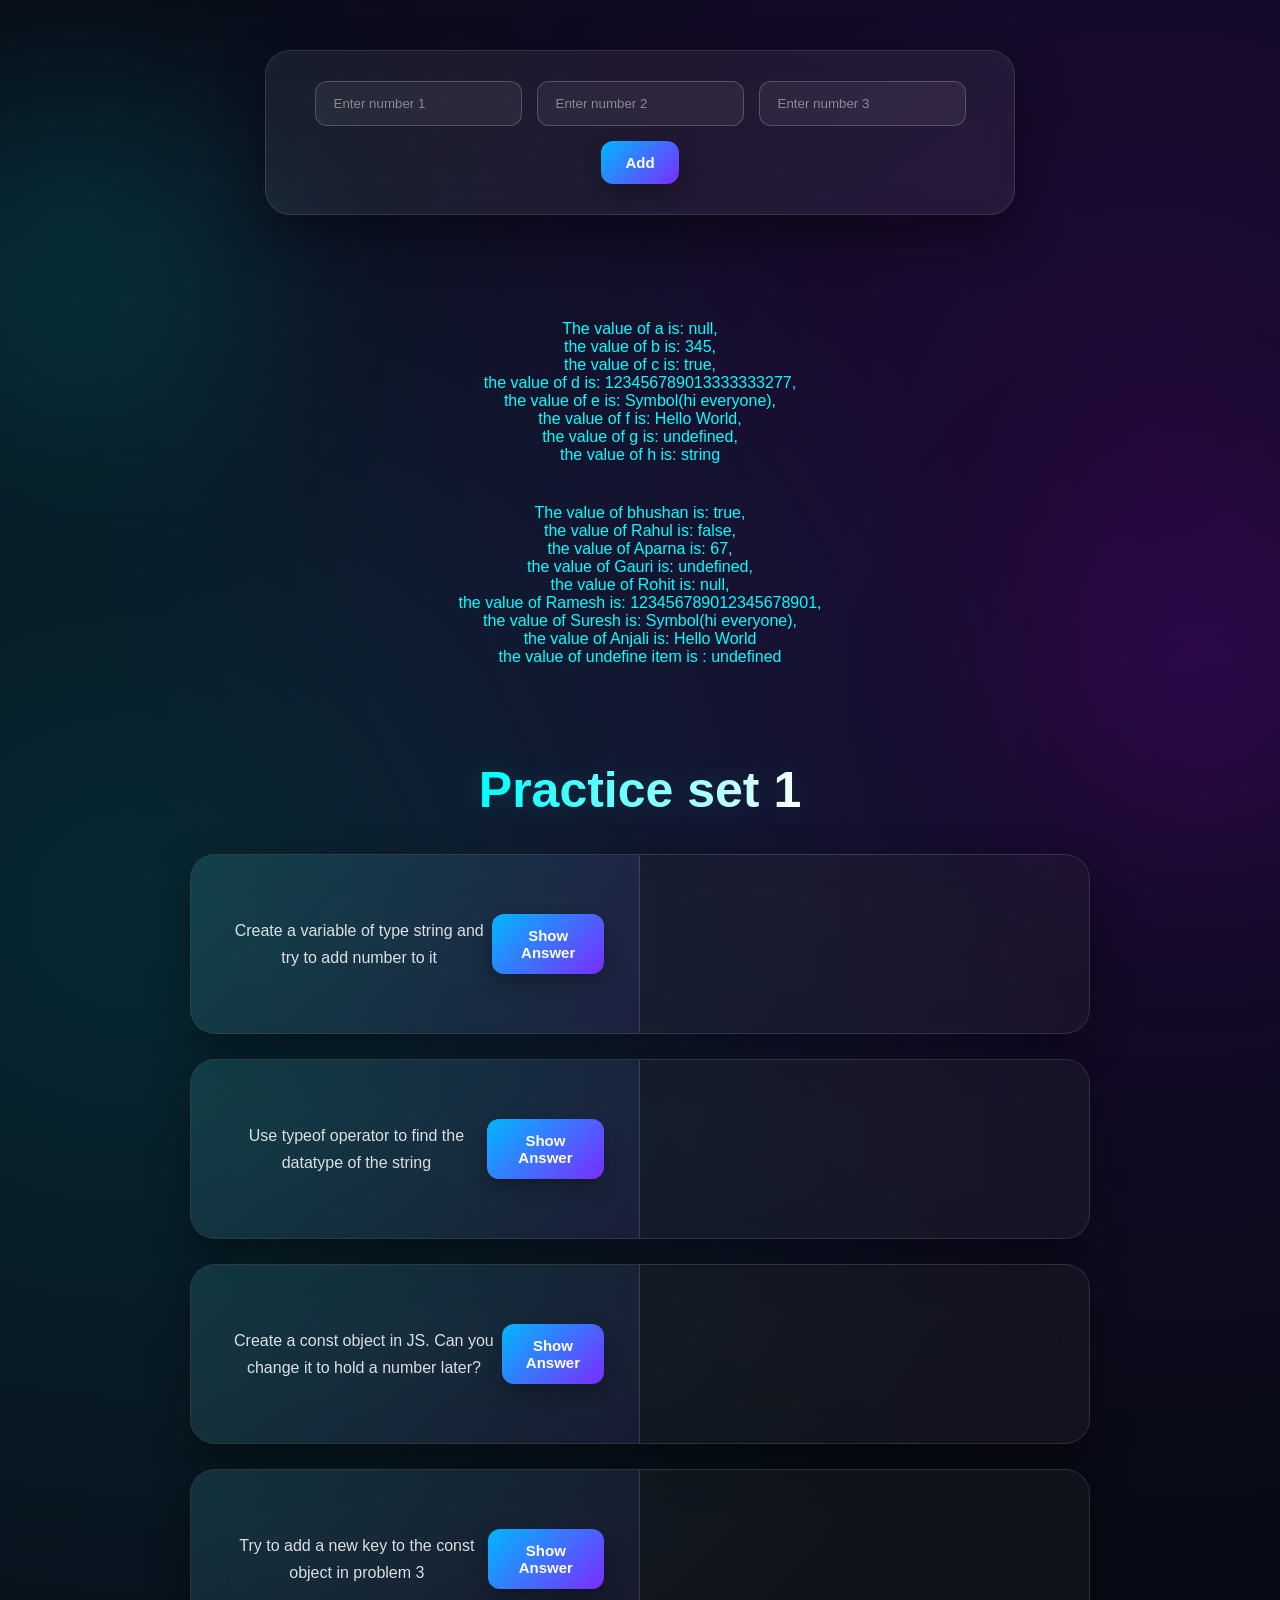
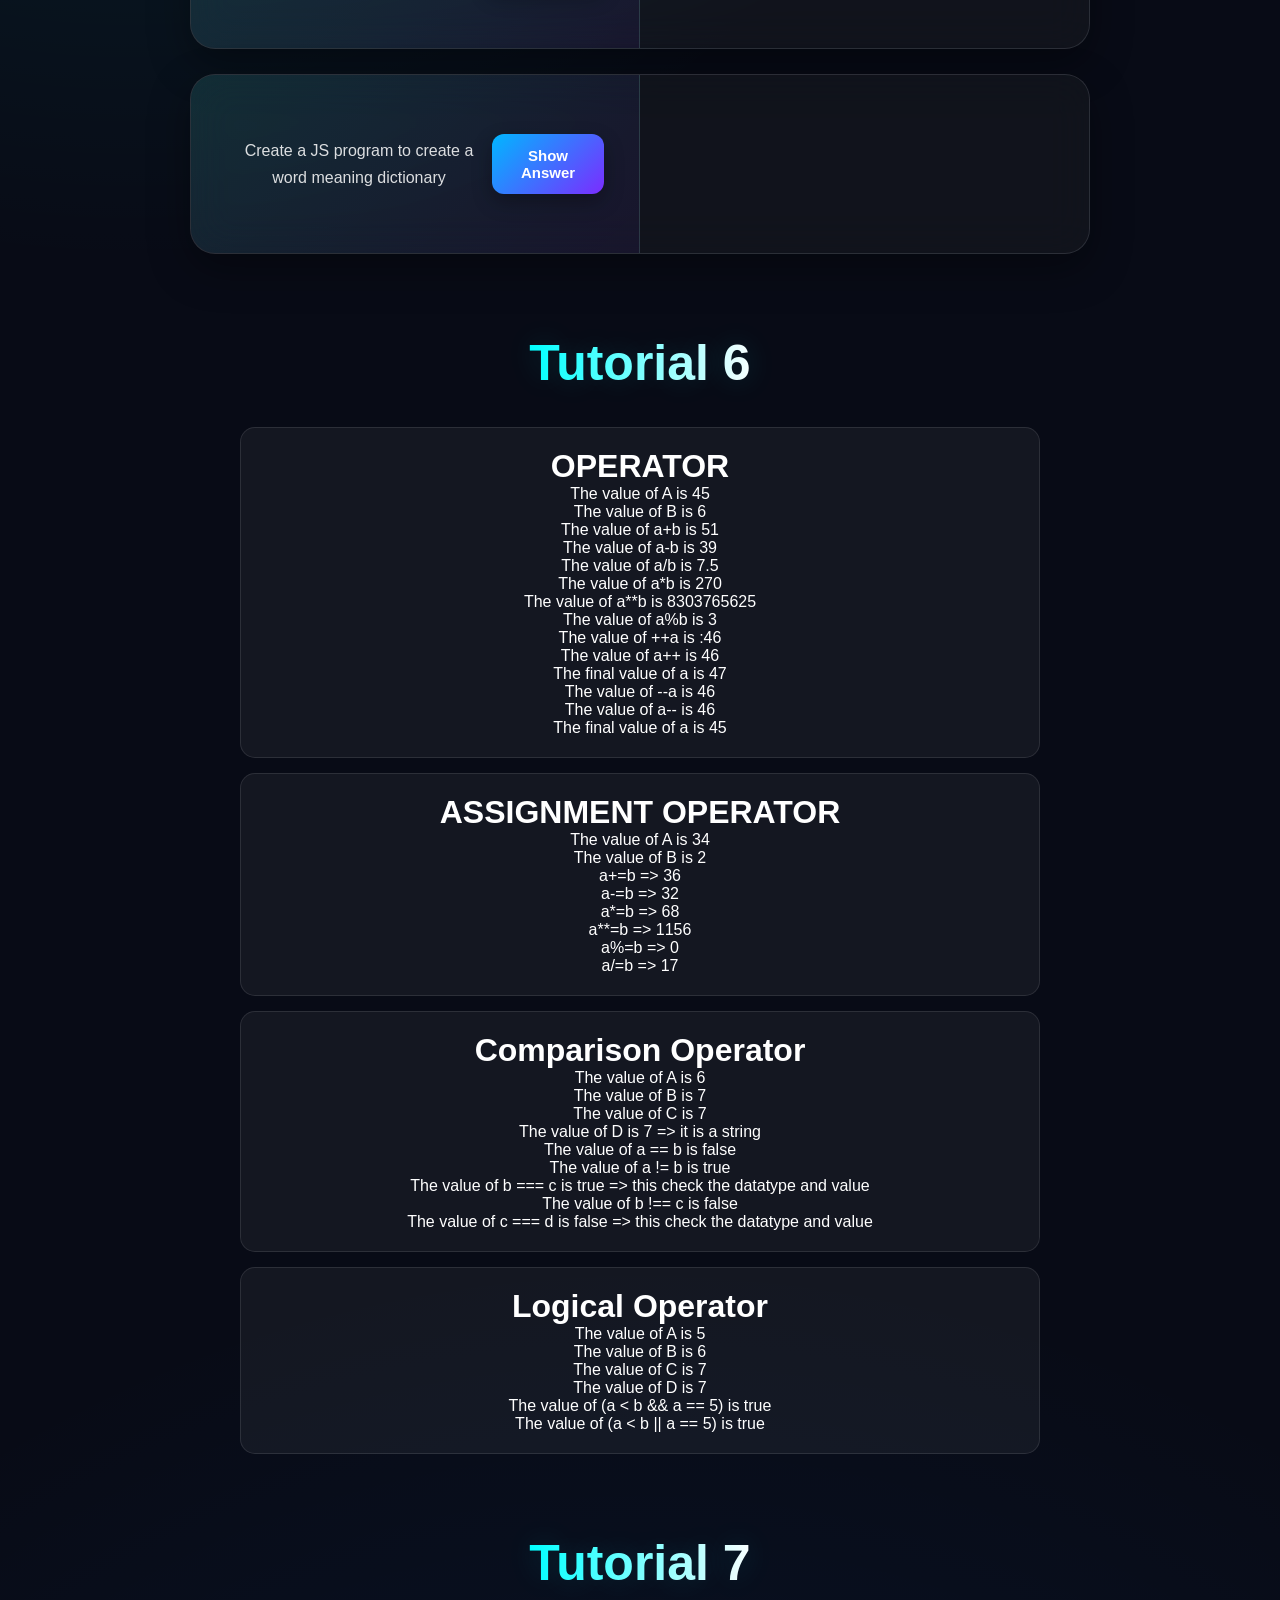
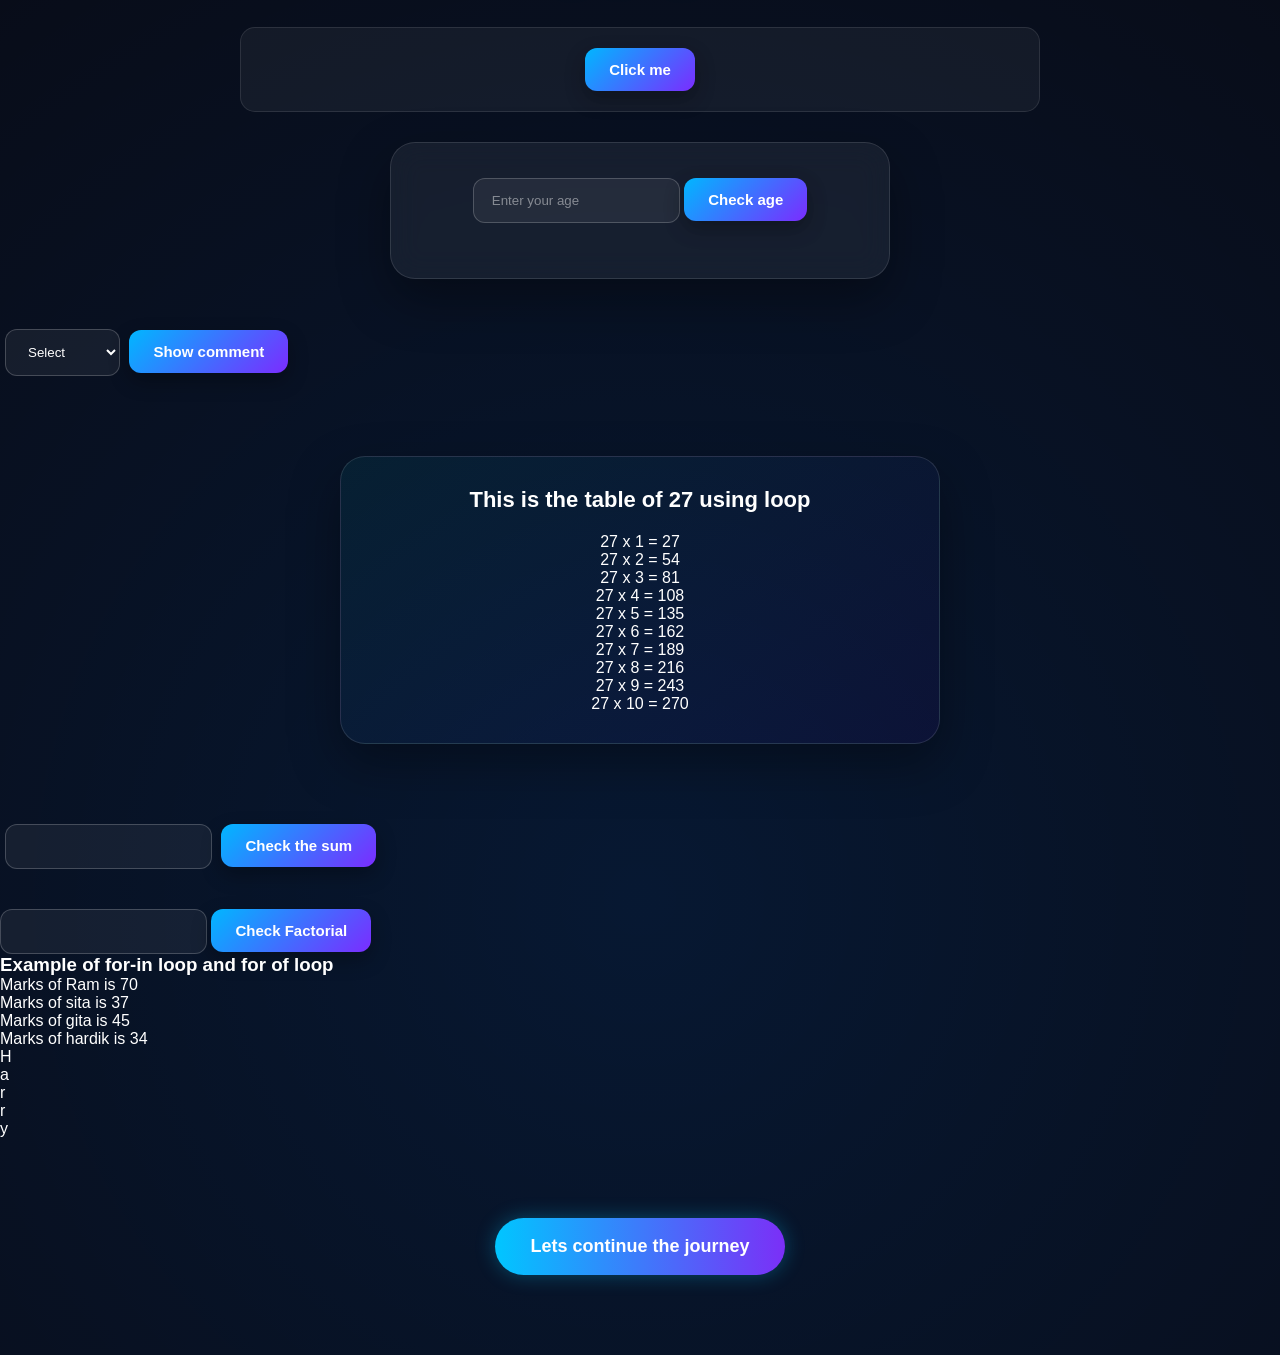
<file: index.html>
<!DOCTYPE html>
<html lang="en">
    <head>
        <meta charset="UTF-8">
        <meta name="viewport" content="width=device-width, initial-scale=1.0">
        <title>Document</title>
        <link rel="stylesheet" type="text/css" href="creative.css">
    </head>
    <body>
        <form id="addForm">
            <input type="number" name="num1" id="num1"
                placeholder="Enter number 1">
            <input type="number" name="num2" id="num2"
                placeholder="Enter number 2">
            <input type="number" name="num3" id="num3"
                placeholder="Enter number 3">
            <button type="submit" id="btn">Add</button>
        </form>
        <p id="demo"> </p>
        <p id="demo1"> </p>
        <p id="demo2"> </p>

        <h1 id="practice_1" class="title ">Practice set 1 </h1>
        <div class="question_box">
            <div class="question">
                <p class="ip">
                    Create a variable of type string and try to add number to it
                </p>
                <button type="button" id="op1_button">Show Answer</button>
            </div>

            <div class="output">
                <p class="op" id="op1"></p>
            </div>
        </div>

        <div class="question_box">
            <div class="question">
                <p class="ip">
                    Use typeof operator to find the datatype of the string
                </p>
                <button type="button" id="op2_button">Show Answer</button>
            </div>

            <div class="output">
                <p class="op" id="op2"></p>
            </div>
        </div>

        <div class="question_box">
            <div class="question">
                <p class="ip">
                    Create a const object in JS. Can you change it to hold a
                    number later?
                </p>
                <button type="button" id="op3_button">Show Answer</button>
            </div>

            <div class="output">
                <p class="op" id="op3"></p>
            </div>
        </div>

        <div class="question_box">
            <div class="question">
                <p class="ip">
                    Try to add a new key to the const object in problem 3
                </p>
                <button type="button" id="op4_button">Show Answer</button>
            </div>

            <div class="output">
                <p class="op" id="op4"></p>
            </div>
        </div>

        <div class="question_box">
            <div class="question">
                <p class="ip">
                    Create a JS program to create a word meaning dictionary
                </p>
                <button type="button" id="op5_button">Show Answer</button>
            </div>

            <div class="output">
                <p class="op" id="op5"></p>
            </div>
        </div>

        <h1 id="Tutorial_6" class="title ">Tutorial 6 </h1>
        <p id="oper"></p>
        <p id="ari"></p>
        <p id="comp"></p>
        <p id="log"></p>

        <h1 id="Tutorial_7" class="title">Tutorial 7</h1>
        <p id="cond">
            <button onclick="runFunction()" id="Alert_button">Click me</button>
        </p>
        <div class="age_Box">
            <input type="number" id="age" placeholder="Enter your age">
            <button type="button" id="ageButton">Check age</button>

            <p id="res"></p>
        </div>

        <div>
            <label for="language"></label>
            <select id="language">
                <option value>Select</option>
                <option value="javascript">javascript</option>
                <option value="C">C</option>
                <option value="C++">C++</option>
                <option value="java">JAVA</option>
            </select>
            <button type="button" id="lan_But">Show comment</button>
            <p id="lang_res"></p>
            <p id="thank_res"></p>
        </div>

        <div id="lo">
            <h1>This is the table of 27 using loop </h1>
            <p id="lo_output"></p>

        </div>

        <div>
            <input type="number" name="nat" id="nat">
            <button type="button" id="nat_button">Check the sum </button>
            <p id="nat_op"></p>
        </div>

        <div>
            <input type="number" name="fact" id="fact">
            <button type="button" id="fact_button">Check Factorial</button>
            <p id="fact_op"></p>
        </div>

        
        <div>
           <h3 > Example of for-in loop and for of loop </h3>
           <p id="for_loop"></p>
           <p id="for_loop1"></p>

        </div>

        <div>
            <button type="button" id="indexpage">Lets continue the
                journey</button>
        </div>
        <script src="loop.js"></script>
        <script src="cond.js"></script>
        <script src="oper.js"></script>
        <script src="funct.js"></script>
        <script src="secscript.js"></script>
        <script src="practice_set1.js"></script>
    </body>
</html>
</file>
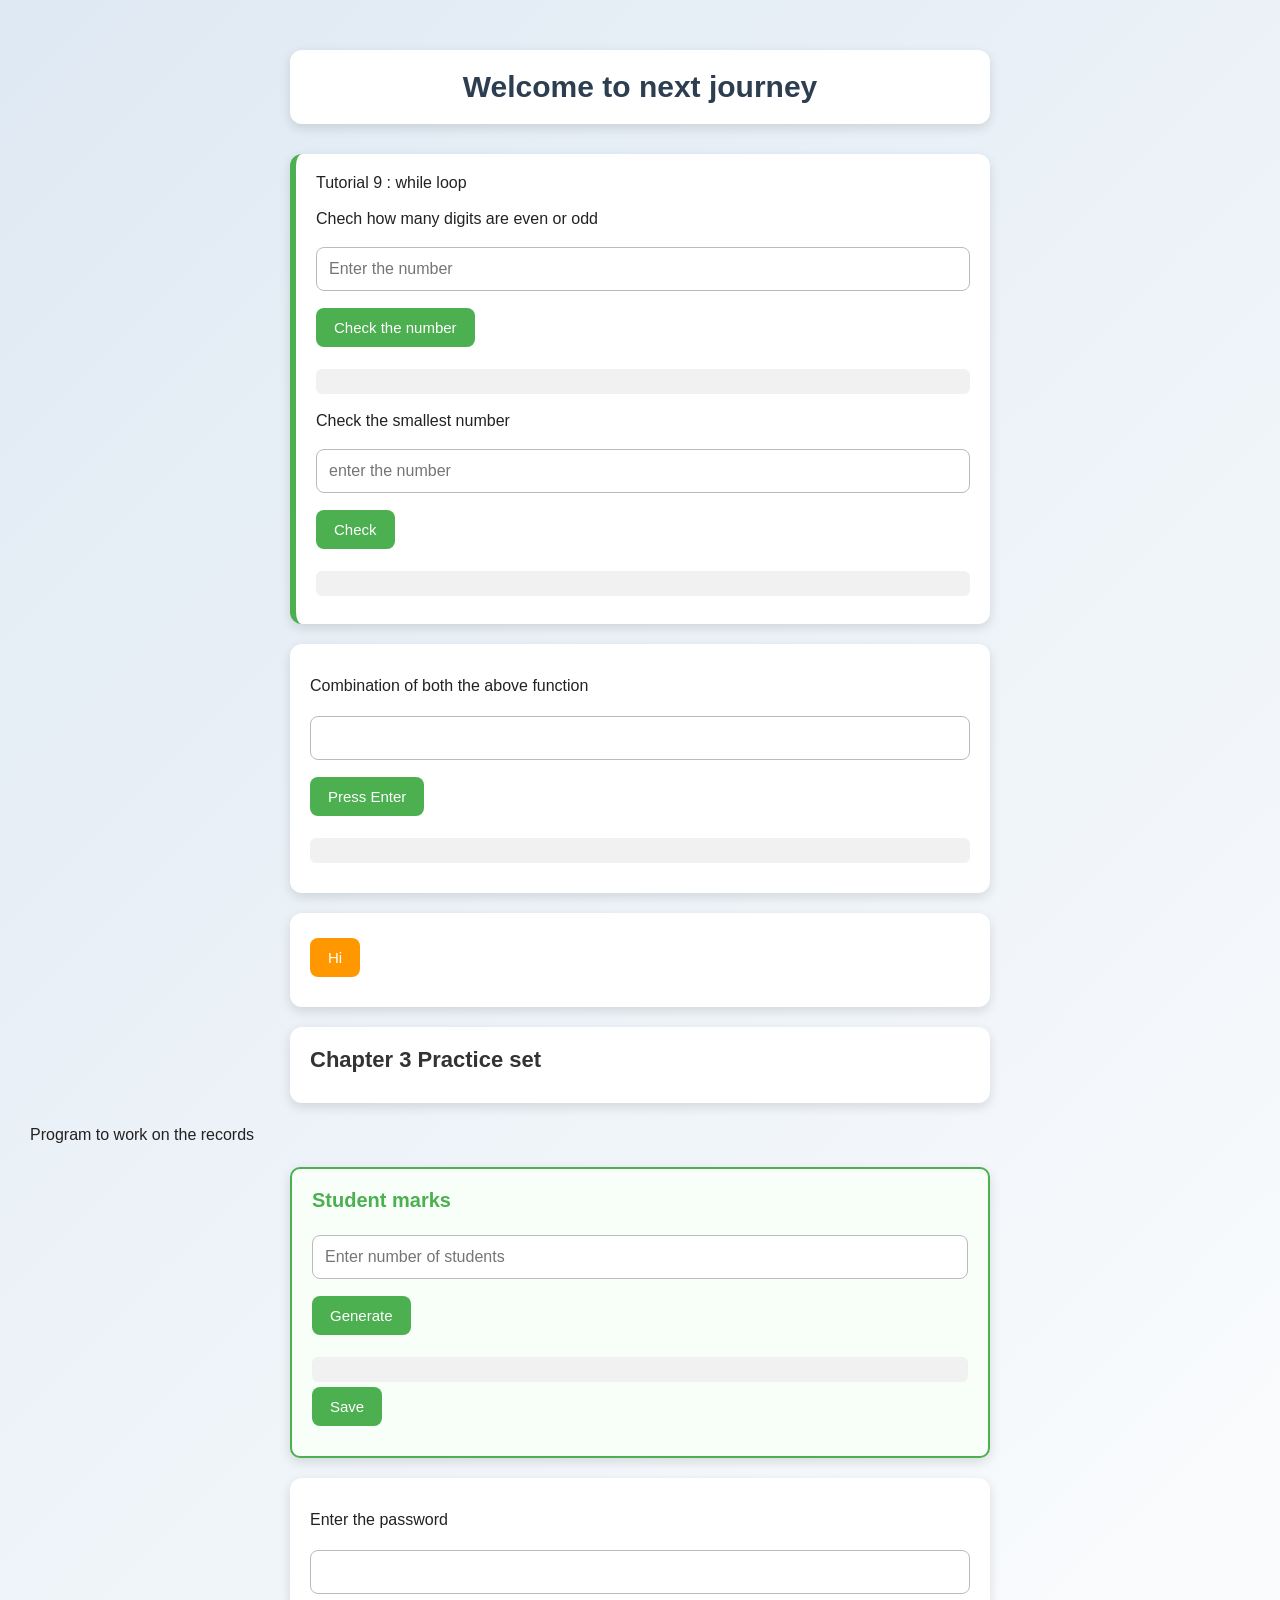
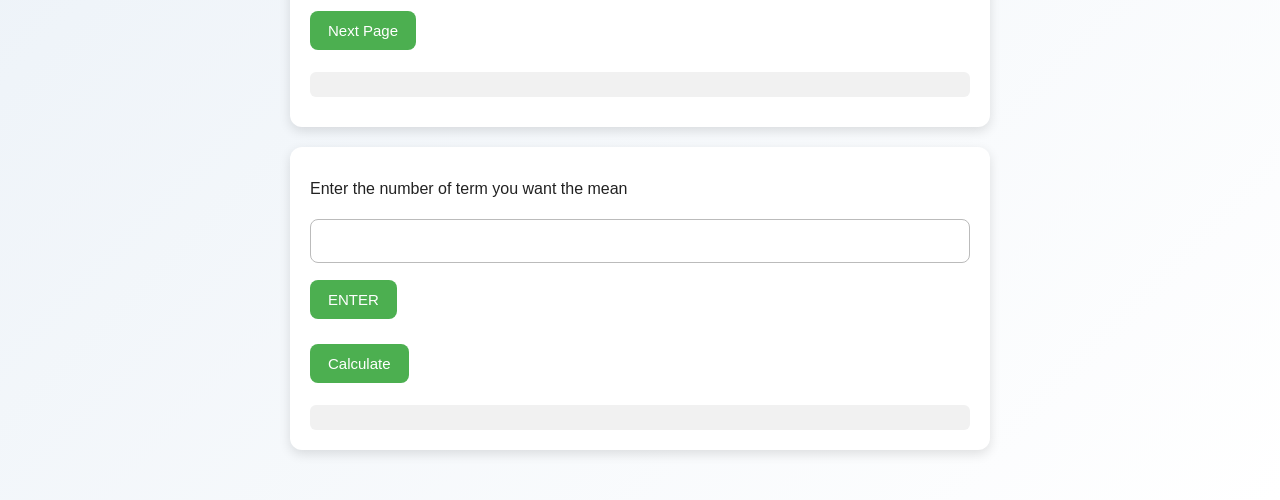
<file: firstpage.html>
<!DOCTYPE html>
<html lang="en">
    <head>
        <meta charset="UTF-8">
        <meta name="viewport" content="width=device-width, initial-scale=1.0">
        <link rel="stylesheet" href="first_page_css.css">
        </style>
        <title>Document</title>
    </head>
    <body>
        <div >
            Welcome to next journey 
        </div>
        <div class="title">
            Tutorial 9 : while loop<br>
            <p>Chech how many digits are even or odd </p>
            <input type="number" id="countEvenOdd_in" placeholder="Enter the number">
            <button type="button" id="countEvenOdd_but">Check the number</button>
            <p id="countEvenOdd_out"></p>

            <p>Check the smallest number</p>
            <input type="number" id="small_inp" placeholder="enter the number ">

            <button type="button" id="small_btn">Check </button>

            <p id="small_out"></p>

        </div>
        <div>
            <p>Combination of both the above function </p>
            <input type="number" id ="combine">
            <button type="button" id="combine_bt">Press Enter</button>
            <p id="combine_op"></p>
        </div>
        <div > 
            <button type="button" id="Alert">Hi</button>
        </div>

        <div>
            <h4>Chapter 3 Practice set </h4>
        </div>
        <p> Program to work on the records </p>
        <div class="stu_box">
            <h5>Student marks</h5>
            <input type="number" id="student_input" placeholder="Enter number of students" >
            <button type="button" id="student_count"> Generate </button>
            <div id="student_output"></div>
            <button type="button" id="student_save">Save </button>
        </div>

        <div>
            <p>Enter the password </p>
            <input type="number" id="pass_in"><br>
            <button type="button" id="pass_but">Next Page</button>
            <p id="pass_out"></p>
        </div>

        <div>
            <p>Enter the number of term you want the mean</p>
            <input type="number" id="mean_in">
            <button type="button" id="mean_button">
                ENTER
            </button>

            <div id="mean_enter"></div>

            <button type="button" id="mean_calcu">Calculate</button>

            <div id="mean_op" ></div>

        </div>
        <script src="whi_loop.js"></script>
    </body>
</html>
</file>
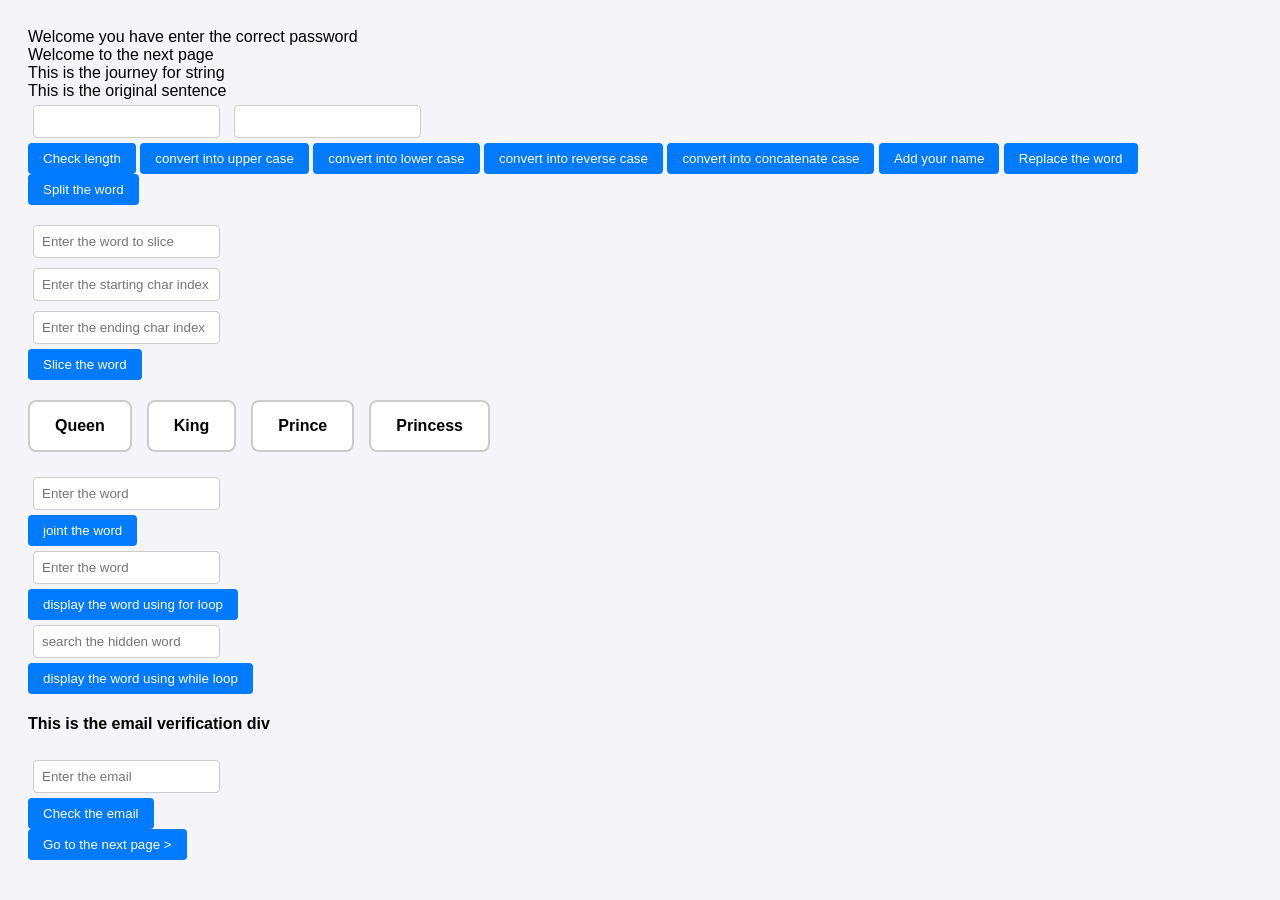
<file: secpage.html>
<!DOCTYPE html>
<html lang="en">
    <head>
        <meta charset="UTF-8">
        <meta name="viewport" content="width=device-width, initial-scale=1.0">
        <title>Document</title>
        <link rel="stylesheet" href="secpage_css.css">
    </head>
    <body>
        <div>Welcome you have enter the correct password</div>
        <div>Welcome to the next page </div>
        <div> This is the journey for string </div>
        <div> This is the original sentence </div>
        <input type="text" id="string_inp">
        <input type="text" id="string_inp1"><br>
        <button type="button" id="string_btn">Check length</button>

        <button type="button" id="string_upper_btn">convert into upper
            case</button>

        <button type="button" id="string_lower_btn">convert into lower
            case</button>

        <button type="button" id="string_reverse_btn">convert into reverse
            case</button>

        <button type="button" id="string_conc_btn">convert into concatenate
            case</button>

        <button type="button" id="string_new_btn">Add your name</button>

        <button type="button" id="string_replace_btn">
            Replace the word
        </button>

        <button type="button" id="Remove_space_btn">
            Split the word</button>

        <div id="string_op">
        </div>

        <div id="string_slice">
            <input type="text" id="string_slice_inp1"
                placeholder="Enter the word to slice"><br>

            <input type="text" id="string_slice_inp2"
                placeholder="Enter the starting char index "><br>

            <input type="text" id="string_slice_inp3"
                placeholder="Enter the ending char index "><br>

            <button type="button" id="string_slice_btn">Slice the word</button>
            <div id="string_slice_op"></div>
        </div>

        <div class="box-container">
            <div class="box" data-value="Queen">Queen</div>
            <div class="box" data-value="King">King </div>
            <div class="box" data-value="Prince">Prince</div>
            <div class="box" data-value="Princess">Princess</div>
        </div>
        <div class="control">
            <input type="text" id="string_conc2"
                placeholder="Enter the word"><br>
            <button id="string_conc_btn2">joint the word</button>
        </div>
        <div id="string_conc_op2"></div>

        <div>
            <input type="text" id="string_conc3"
                placeholder="Enter the word"><br>
            <button id="string_conc_btn3">display the word using for loop
            </button>
            <div id="string_conc_op3"></div>
        </div>

        <div>
            <input type="text" id="string_conc4"
                placeholder="search the hidden word"><br>
            <button id="string_conc_btn4">display the word using while loop
            </button>
            <div id="string_conc_op4">

            </div>

            <div>
                <h4>This is the email verification div</h4>
                <input type="text" id="string_email" placeholder="Enter the email"><br>
                <button id="string_email_btn">Check the email</button>
                <div id="string_email_op"></div>
            </div>

            <a href="thirdpage.html">
            <button type="button" id="next_page" >Go to the next page ></button></a>
            <script src="string.js"></script>


        </body>
    </html>
</file>
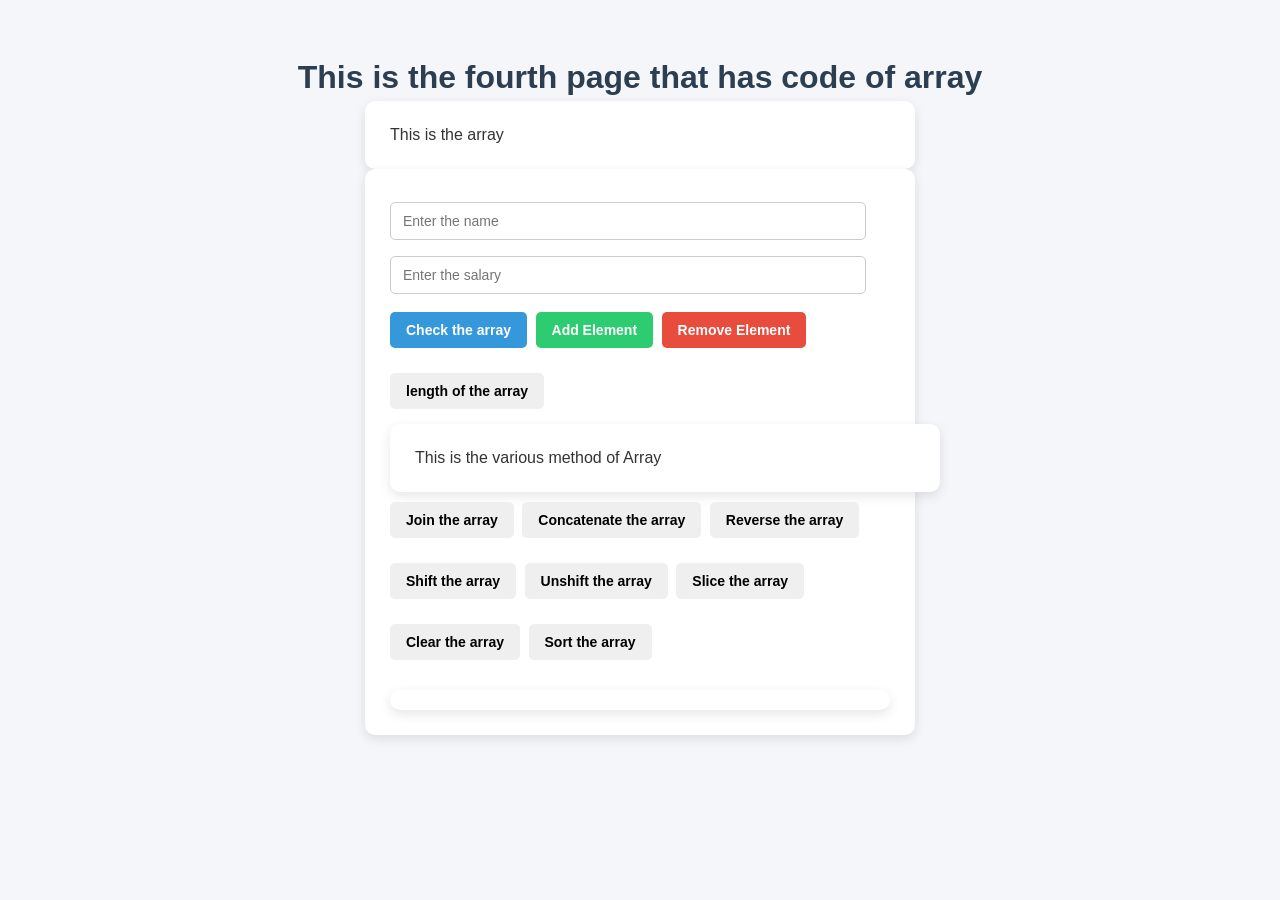
<file: thirdpage.html>
<!DOCTYPE html>
<html lang="en">
<head>
    <meta charset="UTF-8">
    <meta name="viewport" content="width=device-width, initial-scale=1.0">
    <title>Document</title>
    <link rel="stylesheet" href="thirdpage_css.css">
</head>
<body>
    <h1> This is the fourth page that has code of array </h1>
    <div> This is the array </div>
    <div>
        <input type="text" id="array_inp" placeholder="Enter the name">
        <input type="text" id="array_inp1" placeholder="Enter the salary"> <br>
        
        <button type="button" id="array_dis">Check the array</button>

        <button type="button" id="array_add">Add Element</button>

        <button type="button" id="array_rem">Remove Element</button>

        <button type ="button" id="array_length">length of the array</button>
        <div>This is the various method of Array</div>
        <button type="button" id="array_join">Join the array</button>

        <button type="button" id="array_concat">Concatenate the array</button>

        <button type="button" id="array_reverse">Reverse the array</button>

        <button type="button" id="array_shift">Shift the array</button>

        <button type="button" id="array_unshift">Unshift the array</button>

        <button type="button" id="array_slice">Slice the array</button>

        <button type="button" id="array_clear">Clear the array</button>

        <button type="button" id="array_sort">Sort the array</button>
        <div id="array_op"></div>
    </div>

<script src="arr.js"></script>
</body>
</html>
</file>
<file: creative.css>
/* ================================
   GLOBAL SETTINGS
================================ */

* {
    margin: 0;
    padding: 0;
    box-sizing: border-box;
}

html {
    scroll-behavior: smooth;
}

body {
    min-height: 100vh;
    font-family: "Segoe UI", Arial, sans-serif;
    color: #ffffff;

    background:
        radial-gradient(circle at 10% 20%, rgba(0, 255, 255, 0.12), transparent 25%),
        radial-gradient(circle at 90% 10%, rgba(170, 0, 255, 0.15), transparent 25%),
        radial-gradient(circle at 50% 90%, rgba(0, 120, 255, 0.12), transparent 30%),
        #080b16;

    overflow-x: hidden;
}


/* ================================
   ANIMATED BACKGROUND
================================ */

body::before,
body::after {
    content: "";
    position: fixed;
    width: 350px;
    height: 350px;
    border-radius: 50%;
    filter: blur(100px);
    z-index: -1;
    animation: floating 8s ease-in-out infinite alternate;
}

body::before {
    background: rgba(0, 255, 255, 0.12);
    top: 10%;
    left: -100px;
}

body::after {
    background: rgba(170, 0, 255, 0.12);
    bottom: 5%;
    right: -100px;
    animation-delay: 2s;
}

@keyframes floating {
    from {
        transform: translate(0, 0) scale(1);
    }

    to {
        transform: translate(80px, -50px) scale(1.25);
    }
}


/* ================================
   FORM / ADDITION SECTION
================================ */

#addForm {
    width: min(90%, 750px);
    margin: 50px auto;
    padding: 30px;

    display: flex;
    flex-wrap: wrap;
    gap: 15px;
    justify-content: center;

    background: rgba(255, 255, 255, 0.06);
    border: 1px solid rgba(255, 255, 255, 0.12);
    border-radius: 25px;

    backdrop-filter: blur(15px);

    box-shadow:
        0 20px 50px rgba(0, 0, 0, 0.4),
        inset 0 0 30px rgba(255, 255, 255, 0.02);
}


/* ================================
   INPUTS
================================ */

input,
select {
    padding: 14px 18px;

    color: white;
    background: rgba(255, 255, 255, 0.06);

    border: 1px solid rgba(255, 255, 255, 0.2);
    border-radius: 12px;

    outline: none;

    transition:
        0.3s ease,
        transform 0.3s ease,
        box-shadow 0.3s ease;
}

input::placeholder {
    color: rgba(255, 255, 255, 0.45);
}

input:focus,
select:focus {
    transform: translateY(-4px);

    border-color: #00ffff;

    box-shadow:
        0 0 10px rgba(0, 255, 255, 0.4),
        0 0 30px rgba(0, 255, 255, 0.15);
}


/* ================================
   BUTTONS
================================ */

button {
    padding: 13px 24px;

    border: none;
    border-radius: 12px;

    color: white;
    background: linear-gradient(
        135deg,
        #00b7ff,
        #7b2cff
    );

    font-weight: 600;
    font-size: 15px;

    cursor: pointer;

    box-shadow:
        0 8px 20px rgba(0, 0, 0, 0.3);

    transition: 0.3s ease;
}

button:hover {
    transform: translateY(-4px) scale(1.03);

    box-shadow:
        0 0 15px rgba(0, 200, 255, 0.5),
        0 0 35px rgba(120, 0, 255, 0.3);
}

button:active {
    transform: scale(0.95);
}


/* ================================
   GENERAL OUTPUT
================================ */

#demo,
#demo1,
#demo2 {
    width: min(90%, 700px);
    margin: 10px auto;

    padding: 15px;

    text-align: center;

    color: #00ffff;

    transition: 0.4s ease;
}


/* ================================
   TITLES
================================ */

.title {
    width: fit-content;

    margin: 80px auto 35px;

    font-size: clamp(28px, 5vw, 50px);

    text-align: center;

    background: linear-gradient(
        90deg,
        #00ffff,
        #ffffff,
        #9d4edd,
        #00ffff
    );

    background-size: 300%;

    -webkit-background-clip: text;
    -webkit-text-fill-color: transparent;

    animation: gradientText 5s linear infinite;

    text-shadow: 0 0 30px rgba(0, 255, 255, 0.15);
}

@keyframes gradientText {
    0% {
        background-position: 0%;
    }

    100% {
        background-position: 300%;
    }
}


/* ================================
   QUESTION CARDS
================================ */

.question_box {
    width: min(90%, 900px);

    margin: 25px auto;

    display: grid;
    grid-template-columns: 1fr 1fr;

    min-height: 180px;

    border-radius: 25px;

    overflow: hidden;

    background: rgba(255, 255, 255, 0.05);

    border: 1px solid rgba(255, 255, 255, 0.1);

    backdrop-filter: blur(20px);

    box-shadow:
        0 15px 40px rgba(0, 0, 0, 0.35);

    transition: 0.4s ease;
}

.question_box:hover {
    transform: translateY(-8px);

    border-color: rgba(0, 255, 255, 0.4);

    box-shadow:
        0 20px 50px rgba(0, 255, 255, 0.08);
}


/* ================================
   INPUT / QUESTION SIDE
================================ */

.question {
    display: flex;

    align-items: center;
    justify-content: center;

    padding: 35px;

    background:
        linear-gradient(
            135deg,
            rgba(0, 255, 255, 0.08),
            rgba(100, 0, 255, 0.05)
        );

    border-right: 1px solid rgba(255, 255, 255, 0.1);
}

.ip {
    text-align: center;

    line-height: 1.7;

    color: rgba(255, 255, 255, 0.85);

    font-size: 16px;
}


/* ================================
   OUTPUT SIDE
================================ */

.output {
    position: relative;

    display: flex;

    align-items: center;
    justify-content: center;

    padding: 30px;

    overflow: hidden;

    background: rgba(0, 0, 0, 0.15);
}


/* Output initially starts hidden */

.op {
    width: 90%;

    padding: 20px;

    text-align: center;

    color: #00ffff;

    border-radius: 15px;

    background: rgba(0, 255, 255, 0.05);

    border: 1px solid rgba(0, 255, 255, 0.2);

    transform: translateX(-120%);

    opacity: 0;

    transition:
        transform 0.8s cubic-bezier(.68,-0.55,.27,1.55),
        opacity 0.5s ease;

    box-shadow:
        0 0 25px rgba(0, 255, 255, 0.08);
}


/* JavaScript can add this class */

.op.show {
    transform: translateX(0);

    opacity: 1;
}


/* ================================
   TUTORIAL 6 / 7
================================ */

#oper,
#ari,
#comp,
#log,
#cond {
    width: min(90%, 800px);

    margin: 15px auto;

    padding: 20px;

    text-align: center;

    border-radius: 15px;

    background: rgba(255, 255, 255, 0.05);

    border: 1px solid rgba(255, 255, 255, 0.1);

    transition: 0.3s ease;
}

#oper:hover,
#ari:hover,
#comp:hover,
#log:hover {
    transform: translateX(8px);

    border-color: rgba(0, 255, 255, 0.4);
}


/* ================================
   AGE BOX
================================ */

.age_Box {
    width: min(90%, 500px);

    margin: 30px auto;

    padding: 35px;

    text-align: center;

    border-radius: 25px;

    background: rgba(255, 255, 255, 0.06);

    border: 1px solid rgba(255, 255, 255, 0.12);

    backdrop-filter: blur(15px);

    box-shadow: 0 20px 50px rgba(0, 0, 0, 0.35);
}

#res {
    margin-top: 20px;

    font-size: 20px;

    color: #00ffff;
}


/* ================================
   LANGUAGE SECTION
================================ */

#language {
    margin: 20px 5px;
}

#lang_res,
#thank_res {
    text-align: center;

    margin: 10px;

    color: #00ffff;
}


/* ================================
   TABLE OF 27
================================ */

#lo {
    width: min(90%, 600px);

    margin: 60px auto;

    padding: 30px;

    text-align: center;

    border-radius: 25px;

    background:
        linear-gradient(
            145deg,
            rgba(0, 255, 255, 0.06),
            rgba(100, 0, 255, 0.06)
        );

    border: 1px solid rgba(255, 255, 255, 0.12);

    box-shadow:
        0 20px 50px rgba(0, 0, 0, 0.35);
}

#lo h1 {
    margin-bottom: 20px;

    font-size: 22px;

    color: #ffffff;
}


/* ================================
   NATURAL NUMBER SECTION
================================ */

#nat {
    margin: 20px 5px;
}

#nat_op {
    margin-top: 20px;

    font-size: 24px;

    color: #00ffff;

    text-align: center;

    animation: resultPop 0.5s ease;
}

@keyframes resultPop {
    from {
        transform: scale(0.5);
        opacity: 0;
    }

    to {
        transform: scale(1);
        opacity: 1;
    }
}


/* ================================
   CONTINUE BUTTON
================================ */

#indexpage {
    display: block;

    margin: 80px auto;

    padding: 18px 35px;

    font-size: 18px;

    border-radius: 50px;

    background:
        linear-gradient(
            90deg,
            #00c6ff,
            #7b2ff7,
            #ff00cc
        );

    background-size: 200%;

    animation: buttonGradient 4s linear infinite;

    box-shadow:
        0 0 20px rgba(0, 200, 255, 0.3);
}

@keyframes buttonGradient {
    0% {
        background-position: 0%;
    }

    100% {
        background-position: 200%;
    }
}

#indexpage:hover {
    transform: scale(1.08);

    box-shadow:
        0 0 25px rgba(0, 255, 255, 0.5),
        0 0 60px rgba(150, 0, 255, 0.3);
}


/* ================================
   SCROLLBAR
================================ */

::-webkit-scrollbar {
    width: 8px;
}

::-webkit-scrollbar-track {
    background: #080b16;
}

::-webkit-scrollbar-thumb {
    background: linear-gradient(
        #00ffff,
        #7b2cff
    );

    border-radius: 10px;
}


/* ================================
   MOBILE RESPONSIVE
================================ */

@media (max-width: 700px) {

    .question_box {
        grid-template-columns: 1fr;
    }

    .question {
        border-right: none;

        border-bottom: 1px solid rgba(255, 255, 255, 0.1);
    }

    #addForm {
        flex-direction: column;
    }

    input,
    select,
    button {
        width: 100%;
    }

    .title {
        margin-top: 50px;
    }
}
</file>
<file: first_page_css.css>
/* Reset */
*{
    margin: 0;
    padding: 0;
    box-sizing: border-box;
}

/* Body */
body{
    font-family: Arial, Helvetica, sans-serif;
    background: linear-gradient(135deg, #dfe9f3, #ffffff);
    color: #222;
    padding: 30px;
}

/* Welcome heading */
body > div:first-child{
    text-align: center;
    font-size: 30px;
    font-weight: bold;
    color: #2c3e50;
    margin-bottom: 30px;
}

/* Main sections */
body > div{
    background: white;
    margin: 20px auto;
    padding: 20px;
    max-width: 700px;
    border-radius: 12px;
    box-shadow: 0px 4px 12px rgba(0,0,0,0.12);
}

/* Tutorial title */
.title{
    border-left: 6px solid #4CAF50;
}

.title p{
    margin: 15px 0 8px;
    font-size: 16px;
}

/* Headings */
h4{
    font-size: 22px;
    color: #333;
    margin-bottom: 10px;
}

h5{
    font-size: 20px;
    margin-bottom: 15px;
    color: #4CAF50;
}

/* Paragraph */
p{
    margin: 10px 0;
    line-height: 1.5;
}

/* Inputs */
input{
    width: 100%;
    padding: 12px;
    margin: 8px 0 12px;
    border: 1px solid #bbb;
    border-radius: 8px;
    font-size: 16px;
    outline: none;
    transition: 0.3s;
}

input:focus{
    border-color: #4CAF50;
    box-shadow: 0 0 5px rgba(76,175,80,0.5);
}

/* Buttons */
button{
    background-color: #4CAF50;
    color: white;
    border: none;
    padding: 11px 18px;
    font-size: 15px;
    border-radius: 8px;
    cursor: pointer;
    margin: 5px 0 10px;
    transition: 0.3s;
}

button:hover{
    background-color: #388e3c;
    transform: translateY(-2px);
}

button:active{
    transform: scale(0.98);
}

/* Alert button */
#Alert{
    background-color: #ff9800;
}

#Alert:hover{
    background-color: #e68900;
}

/* Student box */
.stu_box{
    background: #f8fff8;
    border: 2px solid #4CAF50;
    border-radius: 10px;
    padding: 20px;
}

/* Output boxes */
#countEvenOdd_out,
#small_out,
#combine_op,
#pass_out,
#mean_op,
#student_output{
    margin-top: 12px;
    padding: 10px;
    min-height: 25px;
    background: #f1f1f1;
    border-radius: 6px;
    font-weight: bold;
    color: #333;
}

/* Mean input section */
#mean_enter{
    margin: 10px 0;
}

/* Responsive */
@media (max-width:600px){

    body{
        padding: 15px;
    }

    body > div{
        padding: 15px;
    }

    body > div:first-child{
        font-size: 24px;
    }

    button{
        width: 100%;
    }
}
</file>
<file: secpage_css.css>
/* Layout Container */
body {
    font-family: Arial, sans-serif;
    padding: 20px;
    background-color: #f4f4f9;
}

/* Character Game Grid */
.box-container {
    display: flex;
    gap: 15px;
    margin: 20px 0;
}

.box {
    padding: 15px 25px;
    border: 2px solid #ccc;
    border-radius: 8px;
    background-color: #ffffff;
    font-weight: bold;
    text-align: center;
    transition: all 0.15s ease-in-out;
}

/* Active Highlight Style during Spin */
.box.highlight {
    background-color: #ffeb3b;
    border-color: #f57c00;
    transform: scale(1.1);
    box-shadow: 0 4px 10px rgba(0, 0, 0, 0.15);
}

/* Inputs & Output Display */
input[type="text"], input[type="number"] {
    padding: 8px;
    margin: 5px;
    border: 1px solid #ccc;
    border-radius: 4px;
}

button {
    padding: 8px 15px;
    background-color: #007bff;
    color: white;
    border: none;
    border-radius: 4px;
    cursor: pointer;
}

button:disabled {
    background-color: #9e9e9e;
    cursor: not-allowed;
}

#string_op, #string_slice_op {
    margin-top: 15px;
    font-size: 1.1rem;
    color: #333;
}
</file>
<file: thirdpage_css.css>
/* General Page Styling */
body {
    font-family: 'Segoe UI', Tahoma, Geneva, Verdana, sans-serif;
    background-color: #f4f6f9;
    color: #333;
    padding: 30px;
    display: flex;
    flex-direction: column;
    align-items: center;
}

h1 {
    color: #2c3e50;
    margin-bottom: 5px;
}

/* Card Container */
div {
    background: #ffffff;
    padding: 25px;
    border-radius: 10px;
    box-shadow: 0 4px 12px rgba(0, 0, 0, 0.1);
    max-width: 500px;
    width: 100%;
}

/* Form Inputs */
input[type="text"] {
    width: 90%;
    padding: 10px 12px;
    margin: 8px 0;
    border: 1px solid #ccc;
    border-radius: 5px;
    font-size: 14px;
    outline: none;
    transition: border-color 0.2s;
}

input[type="text"]:focus {
    border-color: #3498db;
}

/* Buttons */
button {
    padding: 10px 16px;
    margin: 10px 4px 15px 0;
    border: none;
    border-radius: 5px;
    font-size: 14px;
    font-weight: bold;
    cursor: pointer;
    transition: background-color 0.2s, transform 0.1s;
}

button:active {
    transform: scale(0.98);
}

/* Individual Button Colors */
#array_dis {
    background-color: #3498db;
    color: white;
}

#array_add {
    background-color: #2ecc71;
    color: white;
}

#array_rem {
    background-color: #e74c3c;
    color: white;
}

button:hover {
    opacity: 0.9;
}

/* Output Container */
#array_op {
    margin-top: 15px;
    padding: 10px 0;
    font-size: 15px;
}

/* Table Styling */
table {
    width: 100%;
    border-collapse: collapse;
    margin-top: 12px;
    background-color: #fff;
    overflow: hidden;
    border-radius: 6px;
    box-shadow: 0 2px 5px rgba(0, 0, 0, 0.05);
}

th, td {
    padding: 12px 15px;
    text-align: left;
    border-bottom: 1px solid #ddd;
}

th {
    background-color: #2c3e50;
    color: white;
    font-weight: 600;
    text-transform: uppercase;
    font-size: 13px;
    letter-spacing: 0.5px;
}

tr:hover {
    background-color: #f1f5f9;
}

tr:last-child td {
    border-bottom: none;
}
</file>
